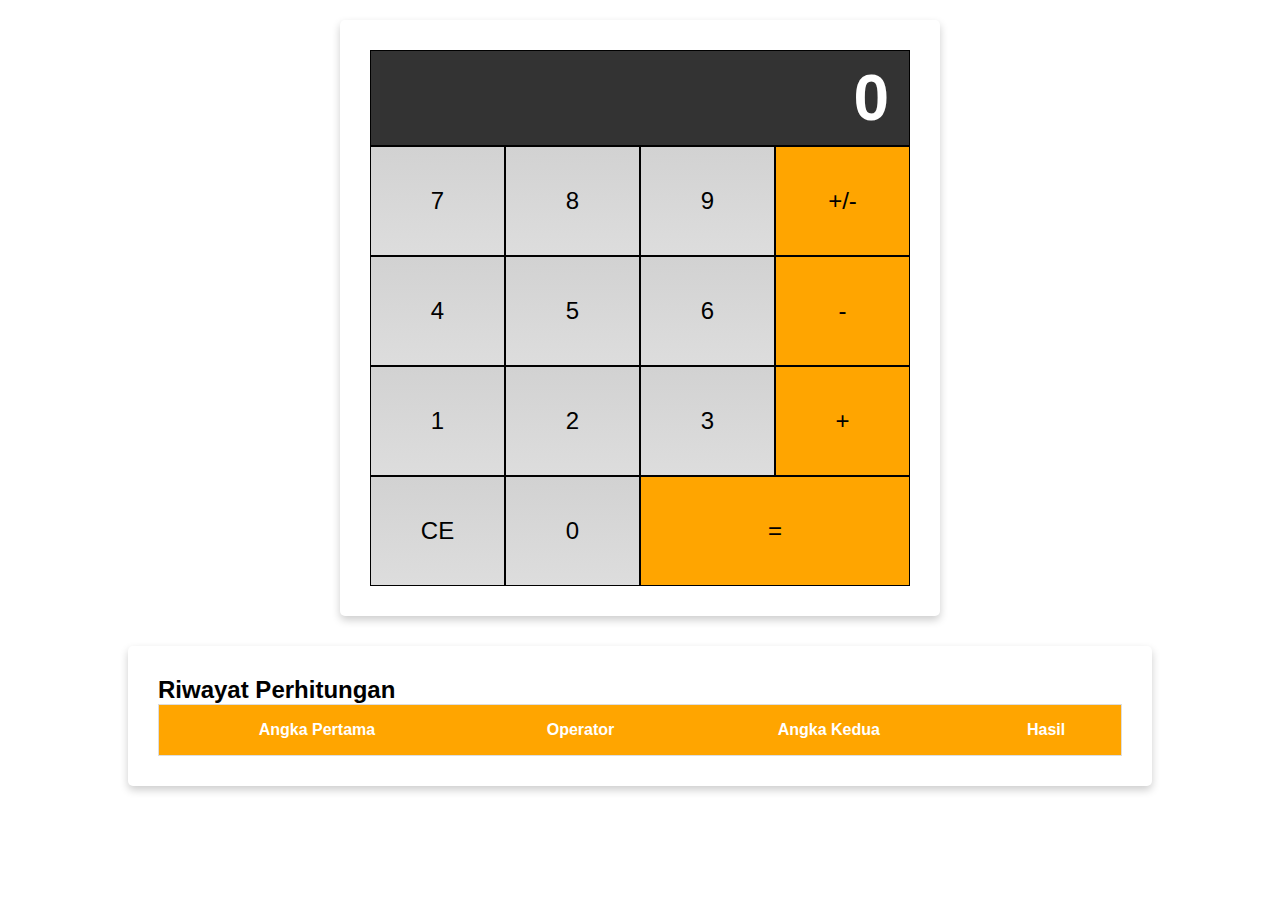
<file: kalkulator.html>
<!DOCTYPE html>
<html>
<head>
    <meta charset="utf-8">
    <meta name="viewport" content="width=device-width, initial-scale=1">
    <title>Kalkulator</title>
    <link rel="stylesheet" type="text/css" href="kalkulator.css">
    <!-- <script type="text/javascript" src="kalkulator.js"></script> -->
</head>
<body>

    <div class="flex-container-column card">

        <div class="display">
            <h1 id="displayNumber">0</h1>
        </div>

       <div class="flex-container-row">
           <div class="button">7</div>
           <div class="button">8</div>
           <div class="button">9</div>
           <div class="button negative">+/-</div>
       </div>

       <div class="flex-container-row">
           <div class="button">4</div>
           <div class="button">5</div>
           <div class="button">6</div>
           <div class="button operator">-</div>
       </div>

       <div class="flex-container-row">
           <div class="button">1</div>
           <div class="button">2</div>
           <div class="button">3</div>
           <div class="button operator">+</div>
       </div>
       
       <div class="flex-container-row">
           <div class="button clear">CE</div>
           <div class="button">0</div>
           <div class="button equals dbl">=</div>
       </div>
   </div>

       <div class="history card">
        <h2>Riwayat Perhitungan</h2>
            <table>
               <thead>
                   <tr>
                       <th>Angka Pertama</th>
                       <th>Operator</th>
                       <th>Angka Kedua</th>
                       <th>Hasil</th>
                   </tr>
               </thead>
               <tbody id="historyList"></tbody>
           </table>
        </div>
</div>


    <script type="text/javascript" src="kalkulator.js"></script>
    <script type="text/javascript" src="storage.js"></script>

</body>
</html>
</file>
<file: kalkulator.css>
*{
	padding: 0;
	margin: 0;
	box-sizing: border-box;
}

body{
	font-family: sans-serif;
}

.flex-container-column{
	display: flex;
	flex-direction: column;

	/* properti pendukung */
   	max-width: 600px;
   	margin: 0 auto;
   	text-align: right;
}

.flex-container-row{
	display: flex;
}

.button{
	flex-basis: 25%;
	/* properti pendukung */
   	font-size: 1.5em;
   	text-align: center;
   	padding: 40px;
   	border: 1px solid black;
   	background: -webkit-linear-gradient(top, #d2d2d2, #ddd);
   	cursor: pointer;
}

.button:hover {
   font-weight: bold;
}

.dbl{
	flex-basis: 50%;
}

.operator,
.negative,
.equals {
   background: orange;
}

.display {
   color: white;
   width: 100%;
   padding: 10px 20px;
   background-color: #333333;
   border: 1px solid black;
   font-size: 2em;
}

.card {
   box-shadow: 0 4px 8px 0 rgba(0, 0, 0, 0.2);
   border-radius: 5px;
   padding: 30px;
   margin-top: 20px;
}

@media screen and (max-width: 513px) {
   .button {
       padding: 10px;
   }
}

/*history*/

.history {
   width: 80%;
   margin: 30px auto 0 auto;
   overflow: scroll;
}

table {
   border-collapse: collapse;
   border-spacing: 0;
   width: 100%;
   border: 1px solid #ddd;
}

th,
td {
   text-align: center;
   padding: 16px;
}

th {
   background-color: orange;
   color: white;
}
 
tr:nth-child(even) {
   background-color: #d2d2d2;
}

@media screen and (max-width: 513px) {
   .button {
       padding: 10px;
   }
   .history {
       width: 100%;
   }
}
</file>
